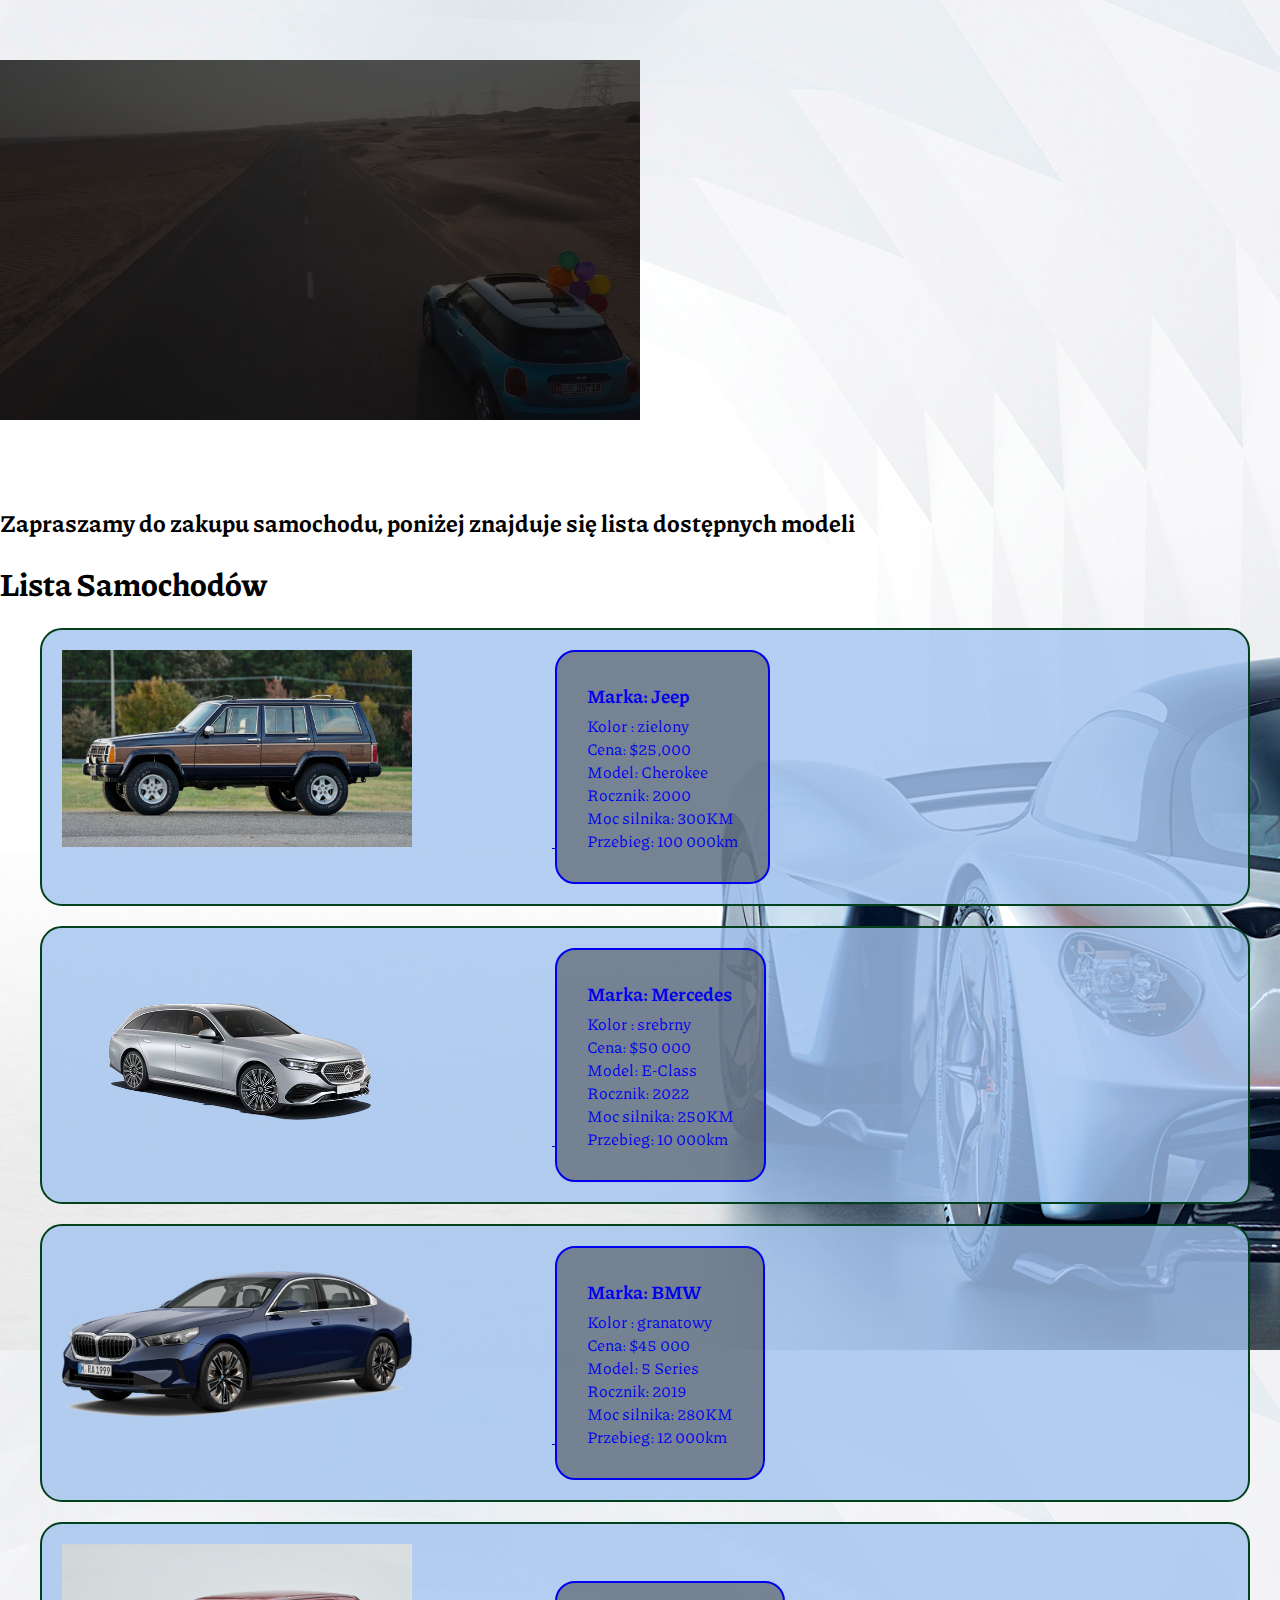
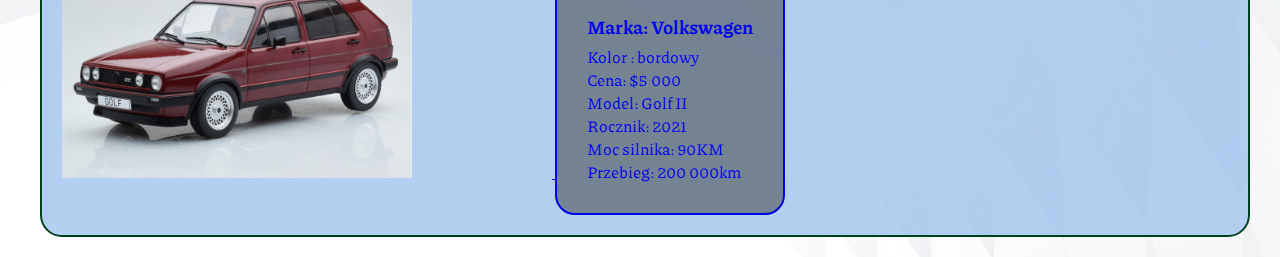
<file: index.html>
<!DOCTYPE html>
<html lang="en">
  <head>
    <meta charset="UTF-8" />
    <meta http-equiv="X-UA-Compatible" content="IE=edge" />
    <meta name="viewport" content="width=device-width, initial-scale=1.0" />
    <title>Lista samochodów</title>
    <link rel="stylesheet" href="./styles/global.css" />
    <link rel="stylesheet" href="./styles/carlist.css" />
    <script defer src="./scripts/carlist.js"></script>
  </head>
  <body>
    <section class="carlist">
      <video 
      width ="640"height ="480"
      autoplay 
      loop 
      muted 
      src="./assets/carvideo.mp4" 
      class="car_video"></video>
      <h2>Zapraszamy do zakupu samochodu, poniżej znajduje się lista dostępnych modeli</h2>
      <h1>Lista Samochodów</h1>
      <ul class="car-list">
          <li class="car-item">
            <a href="onepage.html" data-mark="Jeep" data-price="25000">
              <img class = "img" src="./assets/jeep.jpeg" alt="jeep">
              <div id = "cardetails">
              <h3 id ="carMark">Marka: Jeep</h3>
              <p>Kolor : zielony</p>
              <p>Cena: $25,000</p>
              <p>Model: Cherokee</p>
              <p>Rocznik: 2000</p>
              <p>Moc silnika: 300KM</p>
              <p>Przebieg: 100 000km</p>
            </div>
          </li>
          <li class="car-item">
            <a href="onepage.html" data-mark="Mercedes" data-price="50000">
            <img class = "img" src="./assets/mercedes.avif" alt="mercedes">
            <div id = "cardetails">
            <h3 id ="carMark">Marka: Mercedes</h3>
            <p>Kolor : srebrny </p>
            <p>Cena: $50 000</p>
            <p>Model: E-Class</p>
            <p>Rocznik: 2022</p>
            <p>Moc silnika: 250KM</p>
            <p>Przebieg: 10 000km</p>
          </div>
        </li>
        <li class="car-item">
          <a href="onepage.html" data-mark="BMW" data-price="45000">
          <img class = "img" src="./assets/bmw.png" alt="bmw">
          <div id = "cardetails">
          <h3 id ="carMark">Marka: BMW</h3>
          <p>Kolor : granatowy</p>
          <p>Cena: $45 000</p>
          <p>Model: 5 Series</p>
          <p>Rocznik: 2019</p>
          <p>Moc silnika: 280KM</p>
          <p>Przebieg: 12 000km</p>
        </div>
      </li>
      <li class="car-item">
        <a href="onepage.html" data-mark="Volkswagen" data-price="5000">
        <img class = "img" src="./assets/golf.jpg" alt="golf">
        <div id = "cardetails">
        <h3 id ="carMark">Marka: Volkswagen</h3>
        <p>Kolor : bordowy</p>
        <p>Cena: $5 000</p>
        <p>Model: Golf II</p>
        <p>Rocznik: 2021</p>
        <p>Moc silnika: 90KM</p>
        <p>Przebieg: 200 000km</p>
      </div>
    </li>
    </section>
  </body>
</html>
</file>
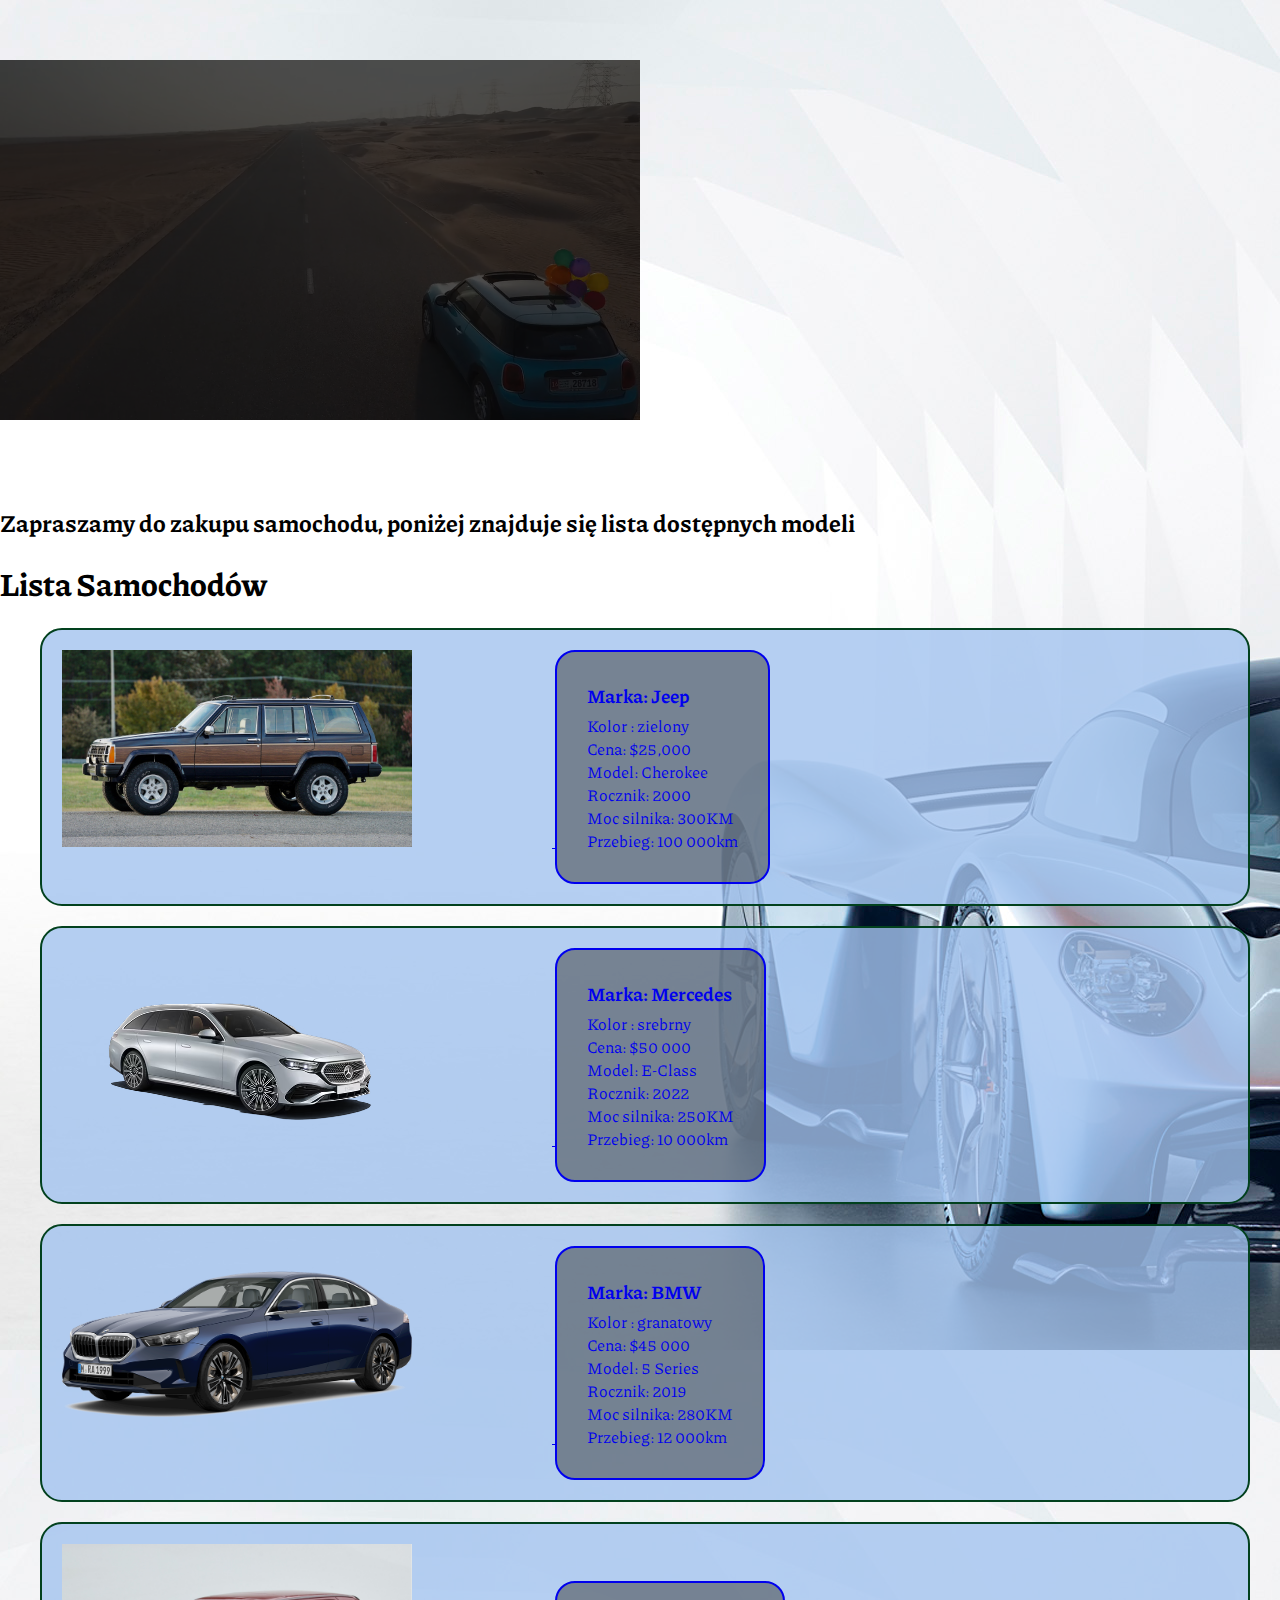
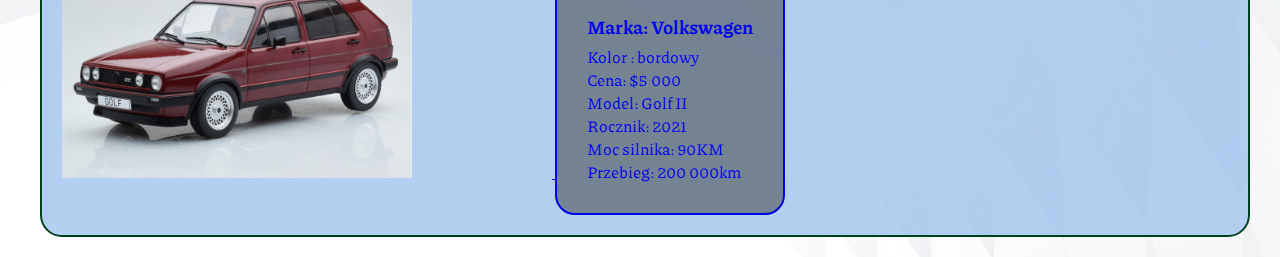
<file: carlist.html>
<!DOCTYPE html>
<html lang="en">
  <head>
    <meta charset="UTF-8" />
    <meta http-equiv="X-UA-Compatible" content="IE=edge" />
    <meta name="viewport" content="width=device-width, initial-scale=1.0" />
    <title>Lista samochodów</title>
    <link rel="stylesheet" href="./styles/global.css" />
    <link rel="stylesheet" href="./styles/carlist.css" />
    <script defer src="./scripts/carlist.js"></script>
  </head>
  <body>
    <section class="carlist">
      <video 
      width ="640"height ="480"
      autoplay 
      loop 
      muted 
      src="./assets/carvideo.mp4" 
      class="car_video"></video>
      <h2>Zapraszamy do zakupu samochodu, poniżej znajduje się lista dostępnych modeli</h2>
      <h1>Lista Samochodów</h1>
      <ul class="car-list">
          <li class="car-item">
            <a href="car1.html">
              <img class = "img" src="./assets/jeep.jpeg" alt="jeep">
              <div id = "cardetails">
              <h3 id ="carMark">Marka: Jeep</h3>
              <p>Kolor : zielony</p>
              <p>Cena: $25,000</p>
              <p>Model: Cherokee</p>
              <p>Rocznik: 2000</p>
              <p>Moc silnika: 300KM</p>
              <p>Przebieg: 100 000km</p>
            </div>
          </li>
          <li class="car-item">
            <a href="car2.html">
            <img class = "img" src="./assets/mercedes.avif" alt="mercedes">
            <div id = "cardetails">
            <h3 id ="carMark">Marka: Mercedes</h3>
            <p>Kolor : srebrny </p>
            <p>Cena: $50 000</p>
            <p>Model: E-Class</p>
            <p>Rocznik: 2022</p>
            <p>Moc silnika: 250KM</p>
            <p>Przebieg: 10 000km</p>
          </div>
        </li>
        <li class="car-item">
          <a href="car3.html">
          <img class = "img" src="./assets/bmw.png" alt="bmw">
          <div id = "cardetails">
          <h3 id ="carMark">Marka: BMW</h3>
          <p>Kolor : granatowy</p>
          <p>Cena: $45 000</p>
          <p>Model: 5 Series</p>
          <p>Rocznik: 2019</p>
          <p>Moc silnika: 280KM</p>
          <p>Przebieg: 12 000km</p>
        </div>
      </li>
      <li class="car-item">
        <a href="car4.html">
        <img class = "img" src="./assets/golf.jpg" alt="golf">
        <div id = "cardetails">
        <h3 id ="carMark">Marka: Volkswagen</h3>
        <p>Kolor : bordowy</p>
        <p>Cena: $5 000</p>
        <p>Model: Golf II</p>
        <p>Rocznik: 2021</p>
        <p>Moc silnika: 90KM</p>
        <p>Przebieg: 200 000km</p>
      </div>
    </li>
    </section>
  </body>
</html>
</file>
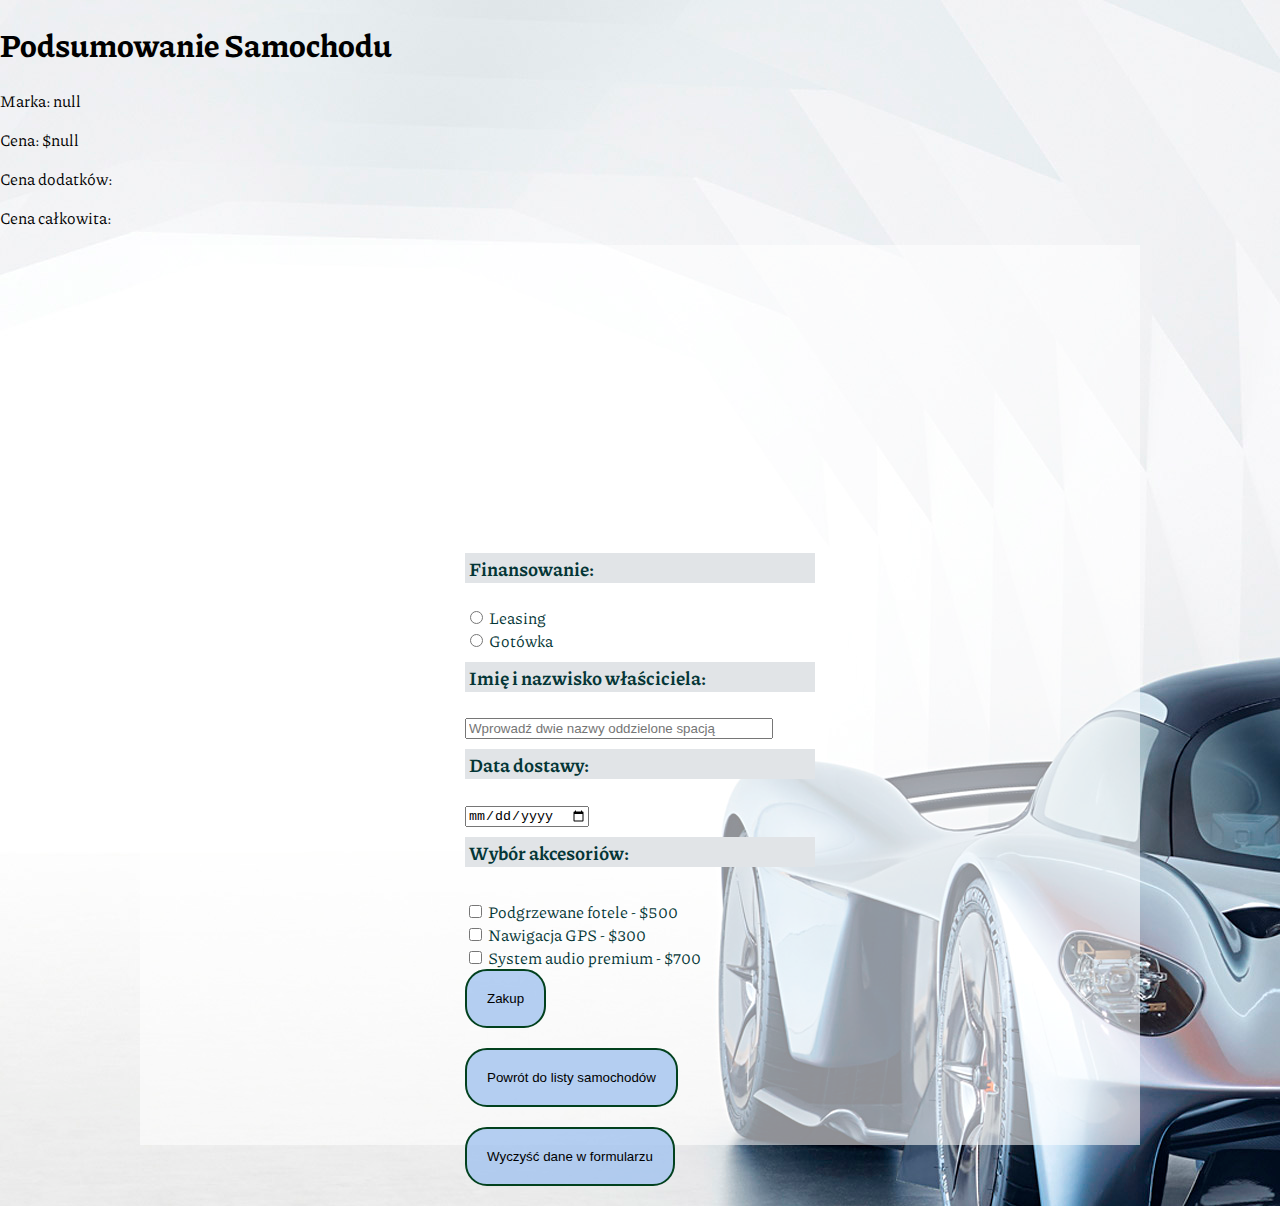
<file: onepage.html>
<!DOCTYPE html>
<html lang="en">
<head>
    <meta charset="UTF-8">
    <meta name="viewport" content="width=device-width, initial-scale=1.0">
    <title>Konfiguracja samochodu</title>
    <link rel="stylesheet" href="./styles/global.css" />
    <link rel="stylesheet" href="./styles/cardetails.css" />
    <script defer src="./scripts/cardetails.js"></script>
    <script defer src="./scripts/carlist.js"></script>
</head>
<body>
     <h1>Podsumowanie Samochodu</h1>
    <div id="car-summary">
        <p id="car-mark">Marka: </p>
        <p id="car-price">Cena: </p>
        <p id="accessories-price">Cena dodatków: </p>
        <p id="final-price">Cena całkowita: </p>
    </div>

    <div id="container">
        <div id="car-mark-container"></div>
        <header>  
            <nav>
            </nav>
          </header>
    <form id="car-config-form" >
        <form id="car-config-form"> 
        <div>
            <h3 class="configheader">Finansowanie:</h3><br>
            <input type="radio" id="leasing" name="finance" value="leasing" required>
            <label for="leasing">Leasing</label><br>
            <input type="radio" id="cash" name="finance" value="cash" required>
            <label for="cash">Gotówka</label><br>
        </div>
        <div>
            <h3 class="configheader">Imię i nazwisko właściciela:</h3><br>
            <input type="text" id="owner-name" name="ownerName" placeholder="Wprowadź dwie nazwy oddzielone spacją" required><br>
        </div>
        <div>
            <h3 class="configheader">Data dostawy:</h3><br>
            <input type="date" id="delivery-date" name="deliveryDate" required>
            <h3 class="configheader">Wybór akcesoriów:</h3><br>
            <div>
                <div class="accessories">
                    <input type="checkbox" id="heated-seats" name="accessories[]" value="Podgrzewane fotele - $500">
                    <label for="heated-seats">Podgrzewane fotele - $500</label><br>
                    <input type="checkbox" id="gps" name="accessories[]" value="Nawigacja GPS - $300">
                    <label for="gps">Nawigacja GPS - $300</label><br>
                    <input type="checkbox" id="premium-audio" name="accessories[]" value="System audio premium - $700">
                    <label for="premium-audio">System audio premium - $700</label><br>
                </div>
            </div>
            

            <div id="error-message" style="color: red; display: none;">Proszę uzupełnić wszystkie pola poprawnie.</div>
            <div id="success-message" style="color: green; display: none;">Potwierdzenie zakupu: Samochód został
                skonfigurowany i zakupiony.</div>
                <button type="button" id="purchaseButton" class ="btn">Zakup</button>
            </form>
            <button  id="btn-return" class="btn btn-return" onclick="window.location.href='index.html'">Powrót do listy
                samochodów</button>
            <button id="returnButton" class="btn" onclick="clearLocalStorage()">Wyczyść dane w formularzu</button>
</div>
</body>
</html>
</file>
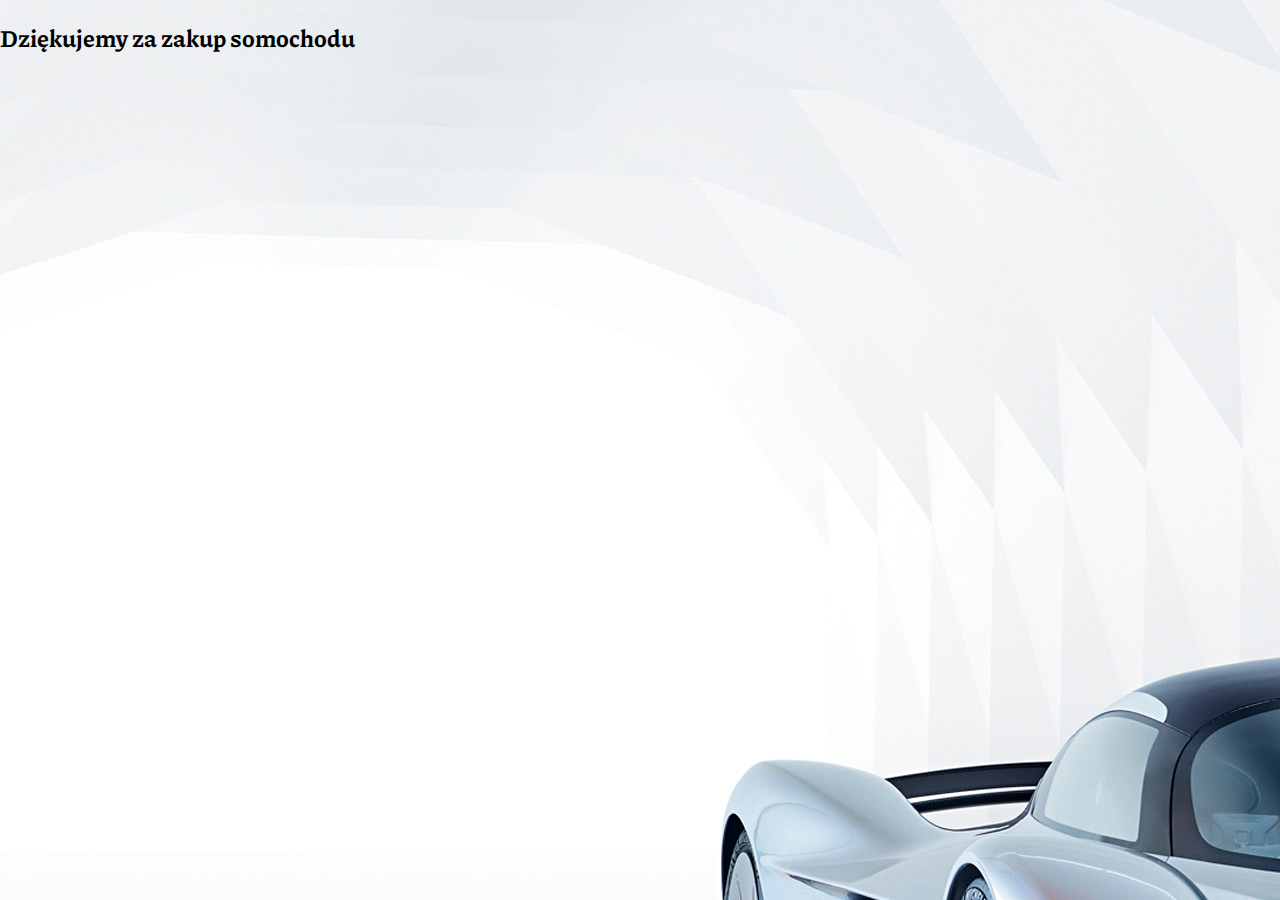
<file: summary.html>
<!DOCTYPE html>
<html lang="en">
<head>
    <meta charset="UTF-8">
    <meta name="viewport" content="width=device-width, initial-scale=1.0">
    <title>Podsumowanie zakupu</title>
    <link rel="stylesheet" href="./styles/global.css" />
    <script defer src="./scripts/summary.js"></script>
</head>
<body>
    <div id="container">
      <h2 id="purchaseThanks">Dziękujemy za zakup somochodu</h2>
</div>
</body>
</html>
</file>
<file: styles/global.css>
@import url('https://fonts.googleapis.com/css2?family=Piazzolla:ital,opsz,wght@0,8..30,100..900;1,8..30,100..900&display=swap');



.video {
  height: 200px;
}
body {
  margin: 0;
  font-family: "Piazzolla", system-ui;
  font-weight: 400;
  font-style: normal;
  background-image: url("../assets/892996.png");
}
.btn{
    display: flex;
    align-items: center;
    margin-bottom: 20px;
    margin-right: 30px;
    border: 2px solid #02411e;
    border-radius: 22px;
    padding: 20px;
    padding-left: 20px;
    cursor: pointer;
    background-color: rgba(163, 195, 239, 0.801);
    list-style-type: none;
}
.btn.hover{
    background: rgba(0, 128, 0, 0.404);
}


.btn-return {
    align-self: flex-start;
}

.btn-purchase {
    align-self: flex-end;
}
</file>
<file: styles/carlist.css>
.car_video {
    position: static;
    z-index: 1;
    filter: brightness(0.3);
}

.car-item img {
    max-width: 100px;
    height: auto;
    margin-right: 100px;
    max-width: 350px;
    display: inline-block;
    width: 1000px;   
    padding-right: 40px;
    
}
.car-item {
    display: flex;
    align-items: center;
    margin-bottom: 20px;
    margin-right: 30px;
    border: 2px solid #02411e;
    border-radius: 22px;
    padding: 20px;
    padding-left: 20px;
    cursor: pointer;
    background-color: rgba(163, 195, 239, 0.801);
    list-style-type: none;
}
.title {
    font-size: 48px;
}
#incorrect_data_text {
    color: red;
}
#cardetails{
    display: inline-block;
    flex-grow: 1; 
    border: 2px solid;
    border-radius:20px;
    padding:30px;
    background-color: rgba(70, 73, 75, 0.57);
}
#cardetails h3 {
    margin-top: 0; 
    margin-bottom: 5px; 
}

#cardetails p {
    margin: 0; 
}
</file>
<file: styles/cardetails.css>
main{
    text-align: center;
}

#car-config-form {
    height: 300px;
    width: 350px;
    font-style: bold;
    padding: 20px;
    color: rgb(4, 54, 54);
    border-radius: 10px;
    justify-content: center;

  }
#container {
  flex-direction: column;
  height: 100vh;
    justify-content: space-between;
    width: 1000px;
    margin: 0 auto;
    display: flex;
    background-color: rgba(255, 255, 255, 0.563);
  }
  header {
    display: flex;
    justify-content: space-between;
}

nav {
  align-self: flex-end;
}
  #owner-name{
    width: 300px;
  }
  .configheader{
    padding:2px 2px 1px;
    margin: 0 auto;
    padding-inline: 4px;
    font-style:bold;
    background-color: rgb(225, 228, 231);
    gap: 200px;
    margin-top: 10px; 
    margin-bottom: 0px;
}
form {
  display: flex;
  flex-direction: column;
  margin-top: 100px; 
  margin-bottom: 100px;
  align-self: center;
  padding-bottom: 200px;
 
}
#totalPrice {
  align-self: flex-end;
  margin-right: 20px;
}

#carModel {
  align-self: flex-end;
  margin-right: 20px;
}
.accessories{
  margin-top: 10px; 
}
</file>
